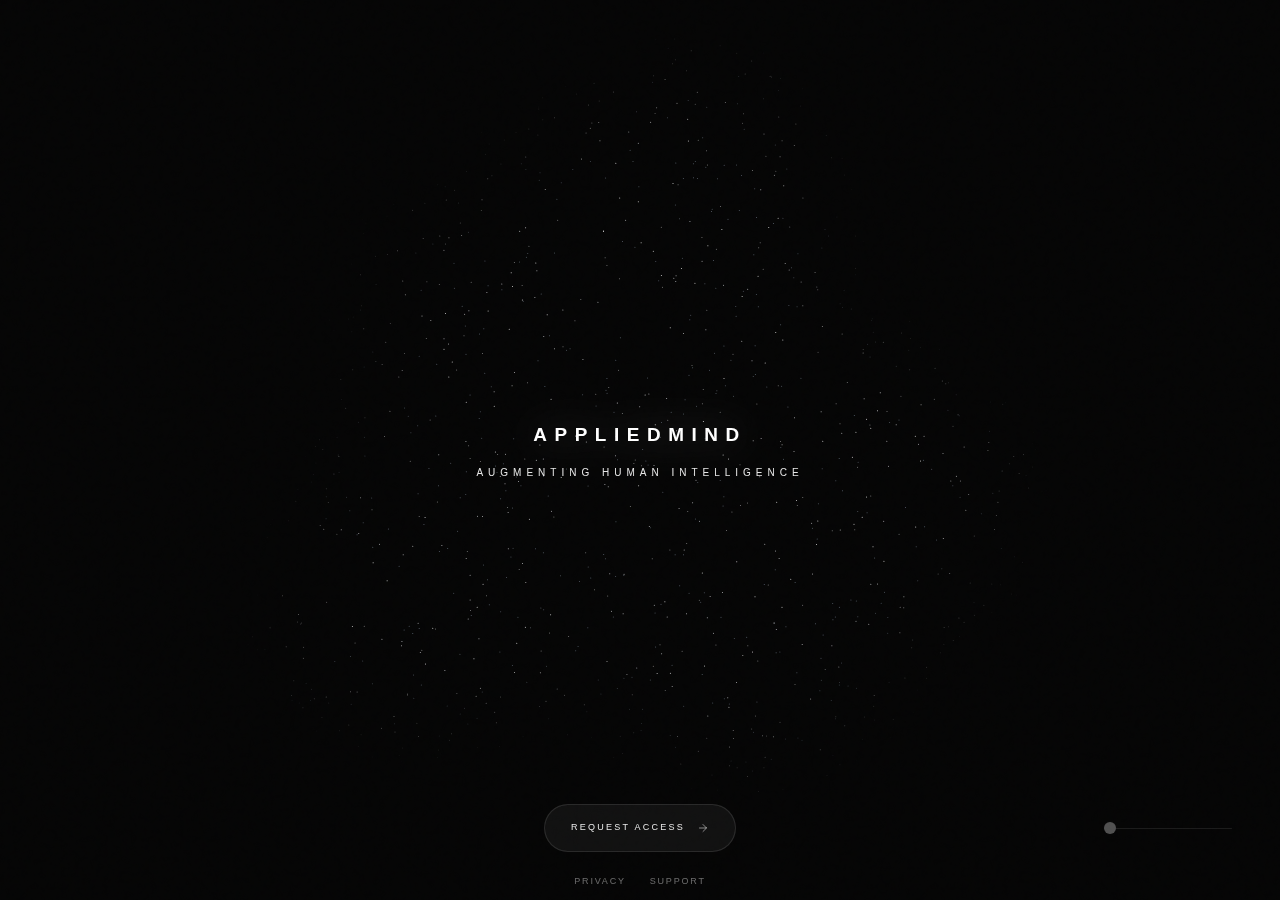
<file: index.html>
<!DOCTYPE html>
<html lang="en">
  <head>
    <meta charset="utf-8" />
    <meta name="viewport" content="width=device-width, initial-scale=1, viewport-fit=cover" />
    <title>AppliedMind - Foundation Models for Physical Tasks</title>
    <meta name="description" content="AppliedMind.ai builds foundation models for physical tasks with humans in the loop. Bridging the gap between teaching machines to perform physical tasks and communicating with humans—beyond text and video.">
    <meta name="keywords" content="foundation models, physical AI, human-in-the-loop, robotics, embodied AI, physical tasks, machine learning, AppliedMind">
    <meta name="author" content="Applied Mind Company">
    <link rel="canonical" href="https://appliedmind.ai/">

    <!-- Open Graph / Facebook -->
    <meta property="og:type" content="website">
    <meta property="og:url" content="https://appliedmind.ai/">
    <meta property="og:title" content="AppliedMind - Foundation Models for Physical Tasks">
    <meta property="og:description" content="Building foundation models for physical tasks with humans in the loop. Bridging the gap between teaching machines to perform physical tasks and communicating with humans—beyond text and video.">
    <meta property="og:site_name" content="AppliedMind">

    <!-- Twitter -->
    <meta name="twitter:card" content="summary_large_image">
    <meta name="twitter:url" content="https://appliedmind.ai/">
    <meta name="twitter:title" content="AppliedMind - Foundation Models for Physical Tasks">
    <meta name="twitter:description" content="Building foundation models for physical tasks with humans in the loop. Bridging the gap between teaching machines to perform physical tasks and communicating with humans—beyond text and video.">

    <!-- Structured Data for Search Engines and AI Crawlers -->
    <script type="application/ld+json">
    {
      "@context": "https://schema.org",
      "@type": "Organization",
      "name": "AppliedMind",
      "url": "https://appliedmind.ai",
      "description": "AppliedMind.ai builds foundation models for physical tasks with humans in the loop. We bridge the gap between teaching machines how to perform physical tasks and how to communicate that to humans—beyond text and video.",
      "foundingDate": "2025",
      "knowsAbout": [
        "Foundation Models",
        "Physical AI",
        "Human-in-the-Loop AI",
        "Embodied Intelligence",
        "Robotics",
        "Human-Machine Communication"
      ],
      "slogan": "Foundation models for physical tasks with humans in the loop"
    }
    </script>

  <script type="module" crossorigin src="/assets/index-Cd3LAjyc.js"></script>
  <link rel="stylesheet" crossorigin href="/assets/index-uYFMTzDq.css">
</head>
  <body>
    <div id="root"></div>
</body>
</html>
</file>
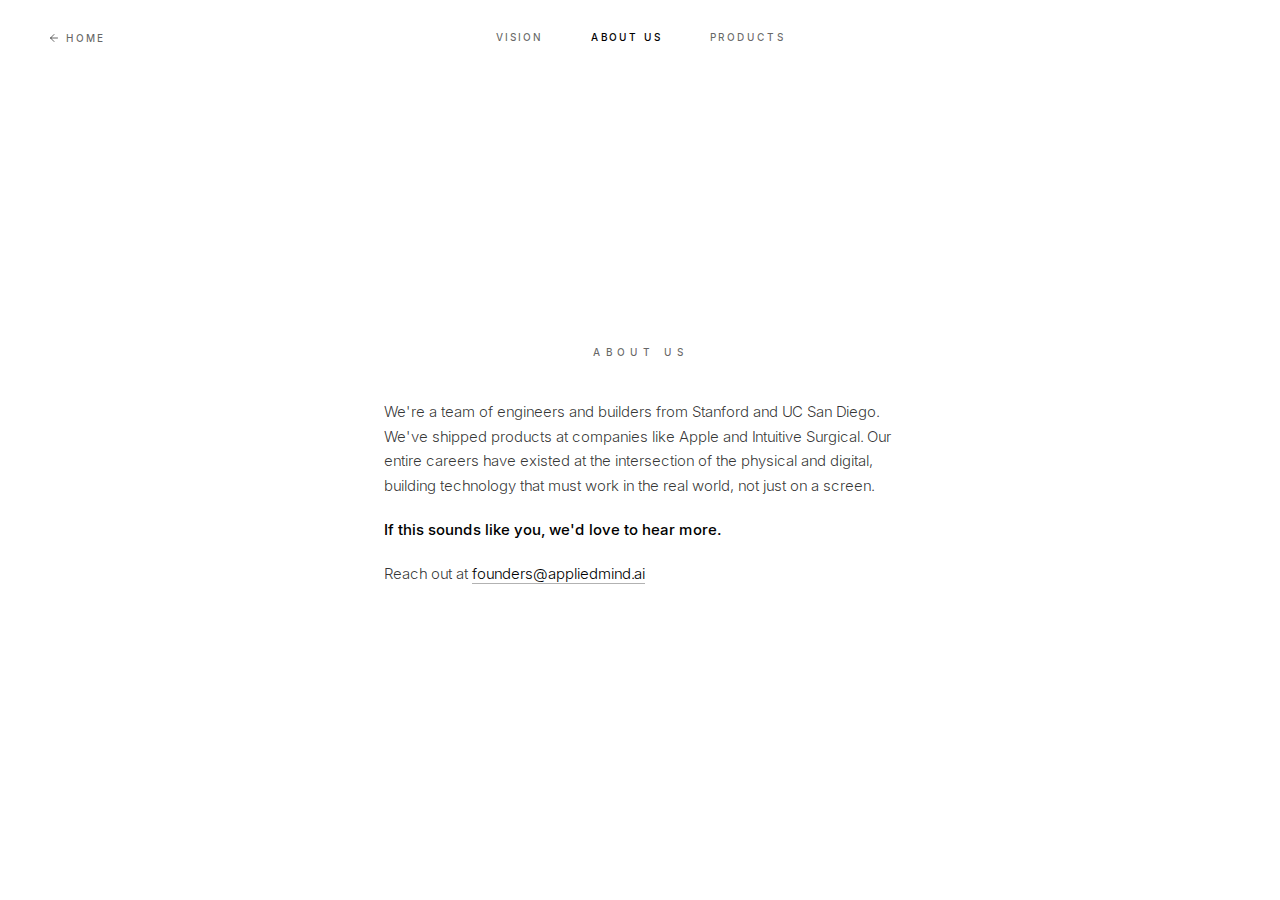
<file: about.html>
<!DOCTYPE html>
<html lang="en">
  <head>
    <meta charset="utf-8" />
    <meta name="viewport" content="width=device-width, initial-scale=1, viewport-fit=cover" />
    <title>AppliedMind - Augmenting Human Intelligence</title>
    <meta name="description" content="AppliedMind.ai builds foundation models for physical tasks with humans in the loop. Bridging the gap between teaching machines to perform physical tasks and communicating with humans—beyond text and video.">
    <meta name="keywords" content="foundation models, physical AI, human-in-the-loop, robotics, embodied AI, physical tasks, machine learning, AppliedMind">
    <meta name="author" content="Applied Mind Company">
    <link rel="canonical" href="https://appliedmind.ai/">
    <link rel="icon" type="image/x-icon" href="/favicon.ico">
    <link rel="icon" type="image/png" sizes="32x32" href="/favicon-32x32.png">
    <link rel="apple-touch-icon" sizes="180x180" href="/apple-touch-icon.png">
    <link rel="manifest" href="/site.webmanifest">
    <meta name="theme-color" content="#ffffff">

    <!-- Open Graph / Facebook -->
    <meta property="og:type" content="website">
    <meta property="og:url" content="https://appliedmind.ai/">
    <meta property="og:title" content="AppliedMind - Foundation Models for Physical Tasks">
    <meta property="og:description" content="Building foundation models for physical tasks with humans in the loop. Bridging the gap between teaching machines to perform physical tasks and communicating with humans—beyond text and video.">
    <meta property="og:site_name" content="AppliedMind">

    <!-- Twitter -->
    <meta name="twitter:card" content="summary_large_image">
    <meta name="twitter:url" content="https://appliedmind.ai/">
    <meta name="twitter:title" content="AppliedMind - Foundation Models for Physical Tasks">
    <meta name="twitter:description" content="Building foundation models for physical tasks with humans in the loop. Bridging the gap between teaching machines to perform physical tasks and communicating with humans—beyond text and video.">

    <!-- Structured Data for Search Engines and AI Crawlers -->
    <script type="application/ld+json">
    {
      "@context": "https://schema.org",
      "@type": "Organization",
      "name": "AppliedMind",
      "url": "https://appliedmind.ai",
      "description": "AppliedMind.ai builds foundation models for physical tasks with humans in the loop. We bridge the gap between teaching machines how to perform physical tasks and how to communicate that to humans—beyond text and video.",
      "foundingDate": "2025",
      "knowsAbout": [
        "Foundation Models",
        "Physical AI",
        "Human-in-the-Loop AI",
        "Embodied Intelligence",
        "Robotics",
        "Human-Machine Communication"
      ],
      "slogan": "Foundation models for physical tasks with humans in the loop"
    }
    </script>

  <script type="module" crossorigin src="/assets/index-BYfw7Gz8.js"></script>
  <link rel="stylesheet" crossorigin href="/assets/index-D03eMYr3.css">
</head>
  <body>
    <div id="root"></div>

    <!--
      The content below is intentionally present in the raw HTML so that search
      engines, archival crawlers, and LLM research agents can read AppliedMind's
      vision and team information without executing JavaScript. It is visually
      hidden from sighted users (who see the rendered pages) but remains in the
      accessibility tree and the document source for machine readers.
    -->
    <div aria-hidden="false" style="position:absolute;width:1px;height:1px;padding:0;margin:-1px;overflow:hidden;clip:rect(0,0,0,0);white-space:normal;border:0;">
      <section id="llm-vision">
        <h2>AppliedMind Vision</h2>
        <p><strong>What does most of the world's physical work actually consist of?</strong></p>
        <p>Maintaining, repairing, or operating a piece of hardware. The knowledge of how to do this is situated (depends on the condition and tools at hand), adaptive (experts adjust in real time) and tacit (experts often can't articulate it outside of the moment).</p>
        <p>The gap between the best physical workers and the worst is years of experience, thousands of jobs, and hours of re-training.</p>
        <p>The only way that gap has ever been closed is apprenticeship, a method that hasn't changed since the 1400s — an expert passing what they know to a novice, one at a time.</p>
        <p><strong>That model is breaking.</strong></p>
        <p>Turnover is too high, retirements are accelerating, and there aren't enough experts left to learn from.</p>
        <p>AppliedMind exists to capture that embodied expertise and make it transferable at scale. One expert's lifetime of physical intuition, delivered to thousands of workers through any camera, in real time.</p>
        <p><strong>Not one to one — one to many.</strong></p>
        <p>Technology for the people who keep the world running.</p>
      </section>
      <section id="llm-about">
        <h2>About AppliedMind</h2>
        <p>We're a team of engineers and builders from Stanford and UC San Diego. We've shipped products at companies like Apple and Intuitive Surgical. Our entire careers have existed at the intersection of the physical and digital, building technology that must work in the real world, not just on a screen.</p>
        <p>If this sounds like you, we'd love to hear more.</p>
        <p>Reach out at <a href="mailto:founders@appliedmind.ai">founders@appliedmind.ai</a></p>
      </section>
      <section id="llm-products">
        <h2>AppliedMind Products</h2>
        <ul>
          <li><strong>Ruby</strong> — Product Concierge. <a href="https://ruby.appliedmind.ai">ruby.appliedmind.ai</a></li>
          <li><strong>Bud</strong> — DIY Repair (coming soon).</li>
          <li><strong>Mira</strong> — Field Service (coming soon).</li>
        </ul>
      </section>
    </div>

</body>
</html>
</file>
<file: assets/index-uYFMTzDq.css>
*,:before,:after{--tw-border-spacing-x: 0;--tw-border-spacing-y: 0;--tw-translate-x: 0;--tw-translate-y: 0;--tw-rotate: 0;--tw-skew-x: 0;--tw-skew-y: 0;--tw-scale-x: 1;--tw-scale-y: 1;--tw-pan-x: ;--tw-pan-y: ;--tw-pinch-zoom: ;--tw-scroll-snap-strictness: proximity;--tw-gradient-from-position: ;--tw-gradient-via-position: ;--tw-gradient-to-position: ;--tw-ordinal: ;--tw-slashed-zero: ;--tw-numeric-figure: ;--tw-numeric-spacing: ;--tw-numeric-fraction: ;--tw-ring-inset: ;--tw-ring-offset-width: 0px;--tw-ring-offset-color: #fff;--tw-ring-color: rgb(59 130 246 / .5);--tw-ring-offset-shadow: 0 0 #0000;--tw-ring-shadow: 0 0 #0000;--tw-shadow: 0 0 #0000;--tw-shadow-colored: 0 0 #0000;--tw-blur: ;--tw-brightness: ;--tw-contrast: ;--tw-grayscale: ;--tw-hue-rotate: ;--tw-invert: ;--tw-saturate: ;--tw-sepia: ;--tw-drop-shadow: ;--tw-backdrop-blur: ;--tw-backdrop-brightness: ;--tw-backdrop-contrast: ;--tw-backdrop-grayscale: ;--tw-backdrop-hue-rotate: ;--tw-backdrop-invert: ;--tw-backdrop-opacity: ;--tw-backdrop-saturate: ;--tw-backdrop-sepia: ;--tw-contain-size: ;--tw-contain-layout: ;--tw-contain-paint: ;--tw-contain-style: }::backdrop{--tw-border-spacing-x: 0;--tw-border-spacing-y: 0;--tw-translate-x: 0;--tw-translate-y: 0;--tw-rotate: 0;--tw-skew-x: 0;--tw-skew-y: 0;--tw-scale-x: 1;--tw-scale-y: 1;--tw-pan-x: ;--tw-pan-y: ;--tw-pinch-zoom: ;--tw-scroll-snap-strictness: proximity;--tw-gradient-from-position: ;--tw-gradient-via-position: ;--tw-gradient-to-position: ;--tw-ordinal: ;--tw-slashed-zero: ;--tw-numeric-figure: ;--tw-numeric-spacing: ;--tw-numeric-fraction: ;--tw-ring-inset: ;--tw-ring-offset-width: 0px;--tw-ring-offset-color: #fff;--tw-ring-color: rgb(59 130 246 / .5);--tw-ring-offset-shadow: 0 0 #0000;--tw-ring-shadow: 0 0 #0000;--tw-shadow: 0 0 #0000;--tw-shadow-colored: 0 0 #0000;--tw-blur: ;--tw-brightness: ;--tw-contrast: ;--tw-grayscale: ;--tw-hue-rotate: ;--tw-invert: ;--tw-saturate: ;--tw-sepia: ;--tw-drop-shadow: ;--tw-backdrop-blur: ;--tw-backdrop-brightness: ;--tw-backdrop-contrast: ;--tw-backdrop-grayscale: ;--tw-backdrop-hue-rotate: ;--tw-backdrop-invert: ;--tw-backdrop-opacity: ;--tw-backdrop-saturate: ;--tw-backdrop-sepia: ;--tw-contain-size: ;--tw-contain-layout: ;--tw-contain-paint: ;--tw-contain-style: }*,:before,:after{box-sizing:border-box;border-width:0;border-style:solid;border-color:#e5e7eb}:before,:after{--tw-content: ""}html,:host{line-height:1.5;-webkit-text-size-adjust:100%;-moz-tab-size:4;-o-tab-size:4;tab-size:4;font-family:ui-sans-serif,system-ui,sans-serif,"Apple Color Emoji","Segoe UI Emoji",Segoe UI Symbol,"Noto Color Emoji";font-feature-settings:normal;font-variation-settings:normal;-webkit-tap-highlight-color:transparent}body{margin:0;line-height:inherit}hr{height:0;color:inherit;border-top-width:1px}abbr:where([title]){-webkit-text-decoration:underline dotted;text-decoration:underline dotted}h1,h2,h3,h4,h5,h6{font-size:inherit;font-weight:inherit}a{color:inherit;text-decoration:inherit}b,strong{font-weight:bolder}code,kbd,samp,pre{font-family:ui-monospace,SFMono-Regular,Menlo,Monaco,Consolas,Liberation Mono,Courier New,monospace;font-feature-settings:normal;font-variation-settings:normal;font-size:1em}small{font-size:80%}sub,sup{font-size:75%;line-height:0;position:relative;vertical-align:baseline}sub{bottom:-.25em}sup{top:-.5em}table{text-indent:0;border-color:inherit;border-collapse:collapse}button,input,optgroup,select,textarea{font-family:inherit;font-feature-settings:inherit;font-variation-settings:inherit;font-size:100%;font-weight:inherit;line-height:inherit;letter-spacing:inherit;color:inherit;margin:0;padding:0}button,select{text-transform:none}button,input:where([type=button]),input:where([type=reset]),input:where([type=submit]){-webkit-appearance:button;background-color:transparent;background-image:none}:-moz-focusring{outline:auto}:-moz-ui-invalid{box-shadow:none}progress{vertical-align:baseline}::-webkit-inner-spin-button,::-webkit-outer-spin-button{height:auto}[type=search]{-webkit-appearance:textfield;outline-offset:-2px}::-webkit-search-decoration{-webkit-appearance:none}::-webkit-file-upload-button{-webkit-appearance:button;font:inherit}summary{display:list-item}blockquote,dl,dd,h1,h2,h3,h4,h5,h6,hr,figure,p,pre{margin:0}fieldset{margin:0;padding:0}legend{padding:0}ol,ul,menu{list-style:none;margin:0;padding:0}dialog{padding:0}textarea{resize:vertical}input::-moz-placeholder,textarea::-moz-placeholder{opacity:1;color:#9ca3af}input::placeholder,textarea::placeholder{opacity:1;color:#9ca3af}button,[role=button]{cursor:pointer}:disabled{cursor:default}img,svg,video,canvas,audio,iframe,embed,object{display:block;vertical-align:middle}img,video{max-width:100%;height:auto}[hidden]:where(:not([hidden=until-found])){display:none}.pointer-events-none{pointer-events:none}.pointer-events-auto{pointer-events:auto}.fixed{position:fixed}.absolute{position:absolute}.relative{position:relative}.inset-0{top:0;right:0;bottom:0;left:0}.bottom-12{bottom:3rem}.bottom-3{bottom:.75rem}.left-0{left:0}.left-1\/2{left:50%}.left-8{left:2rem}.right-0{right:0}.top-0{top:0}.top-8{top:2rem}.top-\[40\%\]{top:40%}.z-0{z-index:0}.z-10{z-index:10}.z-20{z-index:20}.z-30{z-index:30}.z-40{z-index:40}.z-50{z-index:50}.m-0{margin:0}.my-6{margin-top:1.5rem;margin-bottom:1.5rem}.mb-1{margin-bottom:.25rem}.mb-2{margin-bottom:.5rem}.mb-4{margin-bottom:1rem}.ml-2{margin-left:.5rem}.mt-12{margin-top:3rem}.mt-2{margin-top:.5rem}.mt-4{margin-top:1rem}.block{display:block}.flex{display:flex}.inline-flex{display:inline-flex}.hidden{display:none}.h-12{height:3rem}.h-2{height:.5rem}.h-24{height:6rem}.h-3{height:.75rem}.h-4{height:1rem}.h-8{height:2rem}.h-full{height:100%}.min-h-screen{min-height:100vh}.w-2{width:.5rem}.w-3{width:.75rem}.w-32{width:8rem}.w-4{width:1rem}.w-48{width:12rem}.w-8{width:2rem}.w-80{width:20rem}.w-full{width:100%}.max-w-2xl{max-width:42rem}.max-w-md{max-width:28rem}.flex-1{flex:1 1 0%}.shrink-0{flex-shrink:0}.-translate-x-1\/2{--tw-translate-x: -50%;transform:translate(var(--tw-translate-x),var(--tw-translate-y)) rotate(var(--tw-rotate)) skew(var(--tw-skew-x)) skewY(var(--tw-skew-y)) scaleX(var(--tw-scale-x)) scaleY(var(--tw-scale-y))}.-translate-y-1\/2{--tw-translate-y: -50%;transform:translate(var(--tw-translate-x),var(--tw-translate-y)) rotate(var(--tw-rotate)) skew(var(--tw-skew-x)) skewY(var(--tw-skew-y)) scaleX(var(--tw-scale-x)) scaleY(var(--tw-scale-y))}.translate-y-4{--tw-translate-y: 1rem;transform:translate(var(--tw-translate-x),var(--tw-translate-y)) rotate(var(--tw-rotate)) skew(var(--tw-skew-x)) skewY(var(--tw-skew-y)) scaleX(var(--tw-scale-x)) scaleY(var(--tw-scale-y))}.scale-100{--tw-scale-x: 1;--tw-scale-y: 1;transform:translate(var(--tw-translate-x),var(--tw-translate-y)) rotate(var(--tw-rotate)) skew(var(--tw-skew-x)) skewY(var(--tw-skew-y)) scaleX(var(--tw-scale-x)) scaleY(var(--tw-scale-y))}.scale-105{--tw-scale-x: 1.05;--tw-scale-y: 1.05;transform:translate(var(--tw-translate-x),var(--tw-translate-y)) rotate(var(--tw-rotate)) skew(var(--tw-skew-x)) skewY(var(--tw-skew-y)) scaleX(var(--tw-scale-x)) scaleY(var(--tw-scale-y))}.scale-90{--tw-scale-x: .9;--tw-scale-y: .9;transform:translate(var(--tw-translate-x),var(--tw-translate-y)) rotate(var(--tw-rotate)) skew(var(--tw-skew-x)) skewY(var(--tw-skew-y)) scaleX(var(--tw-scale-x)) scaleY(var(--tw-scale-y))}.scale-95{--tw-scale-x: .95;--tw-scale-y: .95;transform:translate(var(--tw-translate-x),var(--tw-translate-y)) rotate(var(--tw-rotate)) skew(var(--tw-skew-x)) skewY(var(--tw-skew-y)) scaleX(var(--tw-scale-x)) scaleY(var(--tw-scale-y))}.transform{transform:translate(var(--tw-translate-x),var(--tw-translate-y)) rotate(var(--tw-rotate)) skew(var(--tw-skew-x)) skewY(var(--tw-skew-y)) scaleX(var(--tw-scale-x)) scaleY(var(--tw-scale-y))}@keyframes spin{to{transform:rotate(360deg)}}.animate-spin{animation:spin 1s linear infinite}.cursor-none{cursor:none}.cursor-pointer{cursor:pointer}.cursor-wait{cursor:wait}.select-none{-webkit-user-select:none;-moz-user-select:none;user-select:none}.select-text{-webkit-user-select:text;-moz-user-select:text;user-select:text}.resize{resize:both}.list-disc{list-style-type:disc}.appearance-none{-webkit-appearance:none;-moz-appearance:none;appearance:none}.flex-col{flex-direction:column}.items-center{align-items:center}.justify-end{justify-content:flex-end}.justify-center{justify-content:center}.justify-between{justify-content:space-between}.gap-2{gap:.5rem}.gap-3{gap:.75rem}.gap-6{gap:1.5rem}.gap-8{gap:2rem}.space-x-4>:not([hidden])~:not([hidden]){--tw-space-x-reverse: 0;margin-right:calc(1rem * var(--tw-space-x-reverse));margin-left:calc(1rem * calc(1 - var(--tw-space-x-reverse)))}.space-y-1>:not([hidden])~:not([hidden]){--tw-space-y-reverse: 0;margin-top:calc(.25rem * calc(1 - var(--tw-space-y-reverse)));margin-bottom:calc(.25rem * var(--tw-space-y-reverse))}.space-y-12>:not([hidden])~:not([hidden]){--tw-space-y-reverse: 0;margin-top:calc(3rem * calc(1 - var(--tw-space-y-reverse)));margin-bottom:calc(3rem * var(--tw-space-y-reverse))}.space-y-4>:not([hidden])~:not([hidden]){--tw-space-y-reverse: 0;margin-top:calc(1rem * calc(1 - var(--tw-space-y-reverse)));margin-bottom:calc(1rem * var(--tw-space-y-reverse))}.space-y-6>:not([hidden])~:not([hidden]){--tw-space-y-reverse: 0;margin-top:calc(1.5rem * calc(1 - var(--tw-space-y-reverse)));margin-bottom:calc(1.5rem * var(--tw-space-y-reverse))}.space-y-8>:not([hidden])~:not([hidden]){--tw-space-y-reverse: 0;margin-top:calc(2rem * calc(1 - var(--tw-space-y-reverse)));margin-bottom:calc(2rem * var(--tw-space-y-reverse))}.overflow-hidden{overflow:hidden}.overflow-y-auto{overflow-y:auto}.rounded-2xl{border-radius:1rem}.rounded-full{border-radius:9999px}.rounded-lg{border-radius:.5rem}.border{border-width:1px}.border-b{border-bottom-width:1px}.border-t{border-top-width:1px}.border-none{border-style:none}.border-white\/10{border-color:#ffffff1a}.bg-\[\#050505\]{--tw-bg-opacity: 1;background-color:rgb(5 5 5 / var(--tw-bg-opacity, 1))}.bg-\[\#050505\]\/50{background-color:#05050580}.bg-black\/40{background-color:#0006}.bg-transparent{background-color:transparent}.bg-white{--tw-bg-opacity: 1;background-color:rgb(255 255 255 / var(--tw-bg-opacity, 1))}.bg-white\/5{background-color:#ffffff0d}.bg-white\/60{background-color:#fff9}.p-0{padding:0}.p-5{padding:1.25rem}.p-8{padding:2rem}.px-3{padding-left:.75rem;padding-right:.75rem}.px-6{padding-left:1.5rem;padding-right:1.5rem}.py-2{padding-top:.5rem;padding-bottom:.5rem}.py-24{padding-top:6rem;padding-bottom:6rem}.py-3{padding-top:.75rem;padding-bottom:.75rem}.pb-2{padding-bottom:.5rem}.pb-4{padding-bottom:1rem}.pl-4{padding-left:1rem}.pl-5{padding-left:1.25rem}.pl-8{padding-left:2rem}.pr-2{padding-right:.5rem}.pt-12{padding-top:3rem}.pt-8{padding-top:2rem}.text-center{text-align:center}.text-3xl{font-size:1.875rem;line-height:2.25rem}.text-\[10px\]{font-size:10px}.text-\[13px\]{font-size:13px}.text-\[8px\]{font-size:8px}.text-\[9px\]{font-size:9px}.text-lg{font-size:1.125rem;line-height:1.75rem}.text-sm{font-size:.875rem;line-height:1.25rem}.text-xl{font-size:1.25rem;line-height:1.75rem}.text-xs{font-size:.75rem;line-height:1rem}.font-bold{font-weight:700}.font-light{font-weight:300}.font-medium{font-weight:500}.font-semibold{font-weight:600}.font-thin{font-weight:100}.uppercase{text-transform:uppercase}.italic{font-style:italic}.leading-relaxed{line-height:1.625}.tracking-\[0\.25em\]{letter-spacing:.25em}.tracking-\[0\.2em\]{letter-spacing:.2em}.tracking-\[0\.4em\]{letter-spacing:.4em}.tracking-\[0\.5em\]{letter-spacing:.5em}.tracking-tight{letter-spacing:-.025em}.tracking-wide{letter-spacing:.025em}.tracking-widest{letter-spacing:.1em}.text-black{--tw-text-opacity: 1;color:rgb(0 0 0 / var(--tw-text-opacity, 1))}.text-white{--tw-text-opacity: 1;color:rgb(255 255 255 / var(--tw-text-opacity, 1))}.text-white\/30{color:#ffffff4d}.text-white\/40{color:#fff6}.text-white\/50{color:#ffffff80}.text-white\/60{color:#fff9}.text-white\/70{color:#ffffffb3}.text-white\/80{color:#fffc}.text-white\/90{color:#ffffffe6}.underline{text-decoration-line:underline}.decoration-white\/30{text-decoration-color:#ffffff4d}.underline-offset-4{text-underline-offset:4px}.placeholder-white\/30::-moz-placeholder{color:#ffffff4d}.placeholder-white\/30::placeholder{color:#ffffff4d}.opacity-0{opacity:0}.opacity-100{opacity:1}.opacity-30{opacity:.3}.opacity-70{opacity:.7}.opacity-80{opacity:.8}.opacity-90{opacity:.9}.opacity-\[0\.03\]{opacity:.03}.mix-blend-overlay{mix-blend-mode:overlay}.outline-none{outline:2px solid transparent;outline-offset:2px}.ring-1{--tw-ring-offset-shadow: var(--tw-ring-inset) 0 0 0 var(--tw-ring-offset-width) var(--tw-ring-offset-color);--tw-ring-shadow: var(--tw-ring-inset) 0 0 0 calc(1px + var(--tw-ring-offset-width)) var(--tw-ring-color);box-shadow:var(--tw-ring-offset-shadow),var(--tw-ring-shadow),var(--tw-shadow, 0 0 #0000)}.ring-white\/10{--tw-ring-color: rgb(255 255 255 / .1)}.blur-0{--tw-blur: blur(0);filter:var(--tw-blur) var(--tw-brightness) var(--tw-contrast) var(--tw-grayscale) var(--tw-hue-rotate) var(--tw-invert) var(--tw-saturate) var(--tw-sepia) var(--tw-drop-shadow)}.blur-\[0\.5px\]{--tw-blur: blur(.5px);filter:var(--tw-blur) var(--tw-brightness) var(--tw-contrast) var(--tw-grayscale) var(--tw-hue-rotate) var(--tw-invert) var(--tw-saturate) var(--tw-sepia) var(--tw-drop-shadow)}.blur-sm{--tw-blur: blur(4px);filter:var(--tw-blur) var(--tw-brightness) var(--tw-contrast) var(--tw-grayscale) var(--tw-hue-rotate) var(--tw-invert) var(--tw-saturate) var(--tw-sepia) var(--tw-drop-shadow)}.drop-shadow-\[0_0_20px_rgba\(255\,255\,255\,0\.3\)\]{--tw-drop-shadow: drop-shadow(0 0 20px rgba(255,255,255,.3));filter:var(--tw-blur) var(--tw-brightness) var(--tw-contrast) var(--tw-grayscale) var(--tw-hue-rotate) var(--tw-invert) var(--tw-saturate) var(--tw-sepia) var(--tw-drop-shadow)}.filter{filter:var(--tw-blur) var(--tw-brightness) var(--tw-contrast) var(--tw-grayscale) var(--tw-hue-rotate) var(--tw-invert) var(--tw-saturate) var(--tw-sepia) var(--tw-drop-shadow)}.backdrop-blur-md{--tw-backdrop-blur: blur(12px);-webkit-backdrop-filter:var(--tw-backdrop-blur) var(--tw-backdrop-brightness) var(--tw-backdrop-contrast) var(--tw-backdrop-grayscale) var(--tw-backdrop-hue-rotate) var(--tw-backdrop-invert) var(--tw-backdrop-opacity) var(--tw-backdrop-saturate) var(--tw-backdrop-sepia);backdrop-filter:var(--tw-backdrop-blur) var(--tw-backdrop-brightness) var(--tw-backdrop-contrast) var(--tw-backdrop-grayscale) var(--tw-backdrop-hue-rotate) var(--tw-backdrop-invert) var(--tw-backdrop-opacity) var(--tw-backdrop-saturate) var(--tw-backdrop-sepia)}.transition-all{transition-property:all;transition-timing-function:cubic-bezier(.4,0,.2,1);transition-duration:.15s}.transition-colors{transition-property:color,background-color,border-color,text-decoration-color,fill,stroke;transition-timing-function:cubic-bezier(.4,0,.2,1);transition-duration:.15s}.transition-opacity{transition-property:opacity;transition-timing-function:cubic-bezier(.4,0,.2,1);transition-duration:.15s}.transition-transform{transition-property:transform;transition-timing-function:cubic-bezier(.4,0,.2,1);transition-duration:.15s}.delay-100{transition-delay:.1s}.delay-1000{transition-delay:1s}.delay-200{transition-delay:.2s}.delay-300{transition-delay:.3s}.delay-500{transition-delay:.5s}.delay-700{transition-delay:.7s}.duration-1000{transition-duration:1s}.duration-300{transition-duration:.3s}.duration-500{transition-duration:.5s}.duration-\[1500ms\]{transition-duration:1.5s}.duration-\[2000ms\]{transition-duration:2s}.ease-\[0\.16\,1\,0\.3\,1\]{transition-timing-function:.16,1,.3,1}.ease-in-out{transition-timing-function:cubic-bezier(.4,0,.2,1)}.ease-out{transition-timing-function:cubic-bezier(0,0,.2,1)}html,body,#root{margin:0;padding:0;min-height:100%;background-color:#050505;-webkit-font-smoothing:antialiased;-moz-osx-font-smoothing:grayscale;overscroll-behavior:none}.h-dynamic-screen{height:100vh;height:100dvh}.font-swiss{font-family:-apple-system,BlinkMacSystemFont,Segoe UI,Roboto,Helvetica,Arial,sans-serif,"Apple Color Emoji","Segoe UI Emoji",Segoe UI Symbol}.marker\:text-white\/30 *::marker{color:#ffffff4d}.marker\:text-white\/30::marker{color:#ffffff4d}.selection\:bg-amber-500\/30 *::-moz-selection{background-color:#f59e0b4d}.selection\:bg-amber-500\/30 *::selection{background-color:#f59e0b4d}.selection\:text-white *::-moz-selection{--tw-text-opacity: 1;color:rgb(255 255 255 / var(--tw-text-opacity, 1))}.selection\:text-white *::selection{--tw-text-opacity: 1;color:rgb(255 255 255 / var(--tw-text-opacity, 1))}.selection\:bg-amber-500\/30::-moz-selection{background-color:#f59e0b4d}.selection\:bg-amber-500\/30::selection{background-color:#f59e0b4d}.selection\:text-white::-moz-selection{--tw-text-opacity: 1;color:rgb(255 255 255 / var(--tw-text-opacity, 1))}.selection\:text-white::selection{--tw-text-opacity: 1;color:rgb(255 255 255 / var(--tw-text-opacity, 1))}.hover\:scale-105:hover{--tw-scale-x: 1.05;--tw-scale-y: 1.05;transform:translate(var(--tw-translate-x),var(--tw-translate-y)) rotate(var(--tw-rotate)) skew(var(--tw-skew-x)) skewY(var(--tw-skew-y)) scaleX(var(--tw-scale-x)) scaleY(var(--tw-scale-y))}.hover\:border-white\/20:hover{border-color:#fff3}.hover\:bg-gray-200:hover{--tw-bg-opacity: 1;background-color:rgb(229 231 235 / var(--tw-bg-opacity, 1))}.hover\:bg-white\/10:hover{background-color:#ffffff1a}.hover\:text-white:hover{--tw-text-opacity: 1;color:rgb(255 255 255 / var(--tw-text-opacity, 1))}.hover\:text-white\/60:hover{color:#fff9}.hover\:text-white\/70:hover{color:#ffffffb3}.hover\:decoration-white:hover{text-decoration-color:#fff}.hover\:opacity-100:hover{opacity:1}.focus\:ring-0:focus{--tw-ring-offset-shadow: var(--tw-ring-inset) 0 0 0 var(--tw-ring-offset-width) var(--tw-ring-offset-color);--tw-ring-shadow: var(--tw-ring-inset) 0 0 0 calc(0px + var(--tw-ring-offset-width)) var(--tw-ring-color);box-shadow:var(--tw-ring-offset-shadow),var(--tw-ring-shadow),var(--tw-shadow, 0 0 #0000)}.disabled\:opacity-50:disabled{opacity:.5}.group:hover .group-hover\:-translate-x-1{--tw-translate-x: -.25rem;transform:translate(var(--tw-translate-x),var(--tw-translate-y)) rotate(var(--tw-rotate)) skew(var(--tw-skew-x)) skewY(var(--tw-skew-y)) scaleX(var(--tw-scale-x)) scaleY(var(--tw-scale-y))}@media(min-width:768px){.md\:absolute{position:absolute}.md\:bottom-2{bottom:.5rem}.md\:left-12{left:3rem}.md\:right-12{right:3rem}.md\:top-1\/2{top:50%}.md\:block{display:block}.md\:w-32{width:8rem}.md\:gap-0{gap:0px}.md\:p-12{padding:3rem}.md\:py-32{padding-top:8rem;padding-bottom:8rem}.md\:text-\[10px\]{font-size:10px}.md\:text-\[9px\]{font-size:9px}.md\:text-lg{font-size:1.125rem;line-height:1.75rem}}.\[\&\:\:-webkit-slider-runnable-track\]\:h-\[1px\]::-webkit-slider-runnable-track{height:1px}.\[\&\:\:-webkit-slider-runnable-track\]\:w-full::-webkit-slider-runnable-track{width:100%}.\[\&\:\:-webkit-slider-runnable-track\]\:rounded-full::-webkit-slider-runnable-track{border-radius:9999px}.\[\&\:\:-webkit-slider-runnable-track\]\:bg-white\/30::-webkit-slider-runnable-track{background-color:#ffffff4d}.hover\:\[\&\:\:-webkit-slider-runnable-track\]\:bg-white\/50::-webkit-slider-runnable-track:hover{background-color:#ffffff80}.\[\&\:\:-webkit-slider-thumb\]\:mt-\[-5\.5px\]::-webkit-slider-thumb{margin-top:-5.5px}.\[\&\:\:-webkit-slider-thumb\]\:h-3::-webkit-slider-thumb{height:.75rem}.\[\&\:\:-webkit-slider-thumb\]\:w-3::-webkit-slider-thumb{width:.75rem}.\[\&\:\:-webkit-slider-thumb\]\:appearance-none::-webkit-slider-thumb{-webkit-appearance:none;-moz-appearance:none;appearance:none}.\[\&\:\:-webkit-slider-thumb\]\:rounded-full::-webkit-slider-thumb{border-radius:9999px}.\[\&\:\:-webkit-slider-thumb\]\:bg-white::-webkit-slider-thumb{--tw-bg-opacity: 1;background-color:rgb(255 255 255 / var(--tw-bg-opacity, 1))}.\[\&\:\:-webkit-slider-thumb\]\:shadow-\[0_0_5px_rgba\(255\,255\,255\,0\.1\)\]::-webkit-slider-thumb{--tw-shadow: 0 0 5px rgba(255,255,255,.1);--tw-shadow-colored: 0 0 5px var(--tw-shadow-color);box-shadow:var(--tw-ring-offset-shadow, 0 0 #0000),var(--tw-ring-shadow, 0 0 #0000),var(--tw-shadow)}.active\:\[\&\:\:-webkit-slider-thumb\]\:scale-125::-webkit-slider-thumb:active{--tw-scale-x: 1.25;--tw-scale-y: 1.25;transform:translate(var(--tw-translate-x),var(--tw-translate-y)) rotate(var(--tw-rotate)) skew(var(--tw-skew-x)) skewY(var(--tw-skew-y)) scaleX(var(--tw-scale-x)) scaleY(var(--tw-scale-y))}.active\:\[\&\:\:-webkit-slider-thumb\]\:bg-white::-webkit-slider-thumb:active{--tw-bg-opacity: 1;background-color:rgb(255 255 255 / var(--tw-bg-opacity, 1))}
</file>
<file: assets/index-D03eMYr3.css>
*,:before,:after{--tw-border-spacing-x: 0;--tw-border-spacing-y: 0;--tw-translate-x: 0;--tw-translate-y: 0;--tw-rotate: 0;--tw-skew-x: 0;--tw-skew-y: 0;--tw-scale-x: 1;--tw-scale-y: 1;--tw-pan-x: ;--tw-pan-y: ;--tw-pinch-zoom: ;--tw-scroll-snap-strictness: proximity;--tw-gradient-from-position: ;--tw-gradient-via-position: ;--tw-gradient-to-position: ;--tw-ordinal: ;--tw-slashed-zero: ;--tw-numeric-figure: ;--tw-numeric-spacing: ;--tw-numeric-fraction: ;--tw-ring-inset: ;--tw-ring-offset-width: 0px;--tw-ring-offset-color: #fff;--tw-ring-color: rgb(59 130 246 / .5);--tw-ring-offset-shadow: 0 0 #0000;--tw-ring-shadow: 0 0 #0000;--tw-shadow: 0 0 #0000;--tw-shadow-colored: 0 0 #0000;--tw-blur: ;--tw-brightness: ;--tw-contrast: ;--tw-grayscale: ;--tw-hue-rotate: ;--tw-invert: ;--tw-saturate: ;--tw-sepia: ;--tw-drop-shadow: ;--tw-backdrop-blur: ;--tw-backdrop-brightness: ;--tw-backdrop-contrast: ;--tw-backdrop-grayscale: ;--tw-backdrop-hue-rotate: ;--tw-backdrop-invert: ;--tw-backdrop-opacity: ;--tw-backdrop-saturate: ;--tw-backdrop-sepia: ;--tw-contain-size: ;--tw-contain-layout: ;--tw-contain-paint: ;--tw-contain-style: }::backdrop{--tw-border-spacing-x: 0;--tw-border-spacing-y: 0;--tw-translate-x: 0;--tw-translate-y: 0;--tw-rotate: 0;--tw-skew-x: 0;--tw-skew-y: 0;--tw-scale-x: 1;--tw-scale-y: 1;--tw-pan-x: ;--tw-pan-y: ;--tw-pinch-zoom: ;--tw-scroll-snap-strictness: proximity;--tw-gradient-from-position: ;--tw-gradient-via-position: ;--tw-gradient-to-position: ;--tw-ordinal: ;--tw-slashed-zero: ;--tw-numeric-figure: ;--tw-numeric-spacing: ;--tw-numeric-fraction: ;--tw-ring-inset: ;--tw-ring-offset-width: 0px;--tw-ring-offset-color: #fff;--tw-ring-color: rgb(59 130 246 / .5);--tw-ring-offset-shadow: 0 0 #0000;--tw-ring-shadow: 0 0 #0000;--tw-shadow: 0 0 #0000;--tw-shadow-colored: 0 0 #0000;--tw-blur: ;--tw-brightness: ;--tw-contrast: ;--tw-grayscale: ;--tw-hue-rotate: ;--tw-invert: ;--tw-saturate: ;--tw-sepia: ;--tw-drop-shadow: ;--tw-backdrop-blur: ;--tw-backdrop-brightness: ;--tw-backdrop-contrast: ;--tw-backdrop-grayscale: ;--tw-backdrop-hue-rotate: ;--tw-backdrop-invert: ;--tw-backdrop-opacity: ;--tw-backdrop-saturate: ;--tw-backdrop-sepia: ;--tw-contain-size: ;--tw-contain-layout: ;--tw-contain-paint: ;--tw-contain-style: }*,:before,:after{box-sizing:border-box;border-width:0;border-style:solid;border-color:#e5e7eb}:before,:after{--tw-content: ""}html,:host{line-height:1.5;-webkit-text-size-adjust:100%;-moz-tab-size:4;-o-tab-size:4;tab-size:4;font-family:ui-sans-serif,system-ui,sans-serif,"Apple Color Emoji","Segoe UI Emoji",Segoe UI Symbol,"Noto Color Emoji";font-feature-settings:normal;font-variation-settings:normal;-webkit-tap-highlight-color:transparent}body{margin:0;line-height:inherit}hr{height:0;color:inherit;border-top-width:1px}abbr:where([title]){-webkit-text-decoration:underline dotted;text-decoration:underline dotted}h1,h2,h3,h4,h5,h6{font-size:inherit;font-weight:inherit}a{color:inherit;text-decoration:inherit}b,strong{font-weight:bolder}code,kbd,samp,pre{font-family:ui-monospace,SFMono-Regular,Menlo,Monaco,Consolas,Liberation Mono,Courier New,monospace;font-feature-settings:normal;font-variation-settings:normal;font-size:1em}small{font-size:80%}sub,sup{font-size:75%;line-height:0;position:relative;vertical-align:baseline}sub{bottom:-.25em}sup{top:-.5em}table{text-indent:0;border-color:inherit;border-collapse:collapse}button,input,optgroup,select,textarea{font-family:inherit;font-feature-settings:inherit;font-variation-settings:inherit;font-size:100%;font-weight:inherit;line-height:inherit;letter-spacing:inherit;color:inherit;margin:0;padding:0}button,select{text-transform:none}button,input:where([type=button]),input:where([type=reset]),input:where([type=submit]){-webkit-appearance:button;background-color:transparent;background-image:none}:-moz-focusring{outline:auto}:-moz-ui-invalid{box-shadow:none}progress{vertical-align:baseline}::-webkit-inner-spin-button,::-webkit-outer-spin-button{height:auto}[type=search]{-webkit-appearance:textfield;outline-offset:-2px}::-webkit-search-decoration{-webkit-appearance:none}::-webkit-file-upload-button{-webkit-appearance:button;font:inherit}summary{display:list-item}blockquote,dl,dd,h1,h2,h3,h4,h5,h6,hr,figure,p,pre{margin:0}fieldset{margin:0;padding:0}legend{padding:0}ol,ul,menu{list-style:none;margin:0;padding:0}dialog{padding:0}textarea{resize:vertical}input::-moz-placeholder,textarea::-moz-placeholder{opacity:1;color:#9ca3af}input::placeholder,textarea::placeholder{opacity:1;color:#9ca3af}button,[role=button]{cursor:pointer}:disabled{cursor:default}img,svg,video,canvas,audio,iframe,embed,object{display:block;vertical-align:middle}img,video{max-width:100%;height:auto}[hidden]:where(:not([hidden=until-found])){display:none}.pointer-events-none{pointer-events:none}.pointer-events-auto{pointer-events:auto}.fixed{position:fixed}.absolute{position:absolute}.relative{position:relative}.inset-0{top:0;right:0;bottom:0;left:0}.bottom-12{bottom:3rem}.bottom-3{bottom:.75rem}.left-0{left:0}.left-1\/2{left:50%}.left-4{left:1rem}.left-8{left:2rem}.right-0{right:0}.top-0{top:0}.top-1\/2{top:50%}.top-12{top:3rem}.top-4{top:1rem}.top-6{top:1.5rem}.top-8{top:2rem}.top-full{top:100%}.z-0{z-index:0}.z-10{z-index:10}.z-20{z-index:20}.z-30{z-index:30}.z-40{z-index:40}.z-50{z-index:50}.m-0{margin:0}.my-6{margin-top:1.5rem;margin-bottom:1.5rem}.mb-1{margin-bottom:.25rem}.mb-2{margin-bottom:.5rem}.mb-4{margin-bottom:1rem}.mb-6{margin-bottom:1.5rem}.mb-8{margin-bottom:2rem}.ml-2{margin-left:.5rem}.mt-12{margin-top:3rem}.mt-2{margin-top:.5rem}.mt-4{margin-top:1rem}.block{display:block}.flex{display:flex}.inline-flex{display:inline-flex}.hidden{display:none}.h-12{height:3rem}.h-2{height:.5rem}.h-24{height:6rem}.h-3{height:.75rem}.h-4{height:1rem}.h-8{height:2rem}.h-full{height:100%}.min-h-full{min-height:100%}.min-h-screen{min-height:100vh}.w-2{width:.5rem}.w-3{width:.75rem}.w-32{width:8rem}.w-4{width:1rem}.w-48{width:12rem}.w-8{width:2rem}.w-80{width:20rem}.w-full{width:100%}.max-w-2xl{max-width:42rem}.max-w-md{max-width:28rem}.max-w-xl{max-width:36rem}.flex-1{flex:1 1 0%}.shrink-0{flex-shrink:0}.-translate-x-1\/2{--tw-translate-x: -50%;transform:translate(var(--tw-translate-x),var(--tw-translate-y)) rotate(var(--tw-rotate)) skew(var(--tw-skew-x)) skewY(var(--tw-skew-y)) scaleX(var(--tw-scale-x)) scaleY(var(--tw-scale-y))}.-translate-y-1{--tw-translate-y: -.25rem;transform:translate(var(--tw-translate-x),var(--tw-translate-y)) rotate(var(--tw-rotate)) skew(var(--tw-skew-x)) skewY(var(--tw-skew-y)) scaleX(var(--tw-scale-x)) scaleY(var(--tw-scale-y))}.-translate-y-1\/2{--tw-translate-y: -50%;transform:translate(var(--tw-translate-x),var(--tw-translate-y)) rotate(var(--tw-rotate)) skew(var(--tw-skew-x)) skewY(var(--tw-skew-y)) scaleX(var(--tw-scale-x)) scaleY(var(--tw-scale-y))}.translate-y-0{--tw-translate-y: 0px;transform:translate(var(--tw-translate-x),var(--tw-translate-y)) rotate(var(--tw-rotate)) skew(var(--tw-skew-x)) skewY(var(--tw-skew-y)) scaleX(var(--tw-scale-x)) scaleY(var(--tw-scale-y))}.translate-y-4{--tw-translate-y: 1rem;transform:translate(var(--tw-translate-x),var(--tw-translate-y)) rotate(var(--tw-rotate)) skew(var(--tw-skew-x)) skewY(var(--tw-skew-y)) scaleX(var(--tw-scale-x)) scaleY(var(--tw-scale-y))}.scale-100{--tw-scale-x: 1;--tw-scale-y: 1;transform:translate(var(--tw-translate-x),var(--tw-translate-y)) rotate(var(--tw-rotate)) skew(var(--tw-skew-x)) skewY(var(--tw-skew-y)) scaleX(var(--tw-scale-x)) scaleY(var(--tw-scale-y))}.scale-105{--tw-scale-x: 1.05;--tw-scale-y: 1.05;transform:translate(var(--tw-translate-x),var(--tw-translate-y)) rotate(var(--tw-rotate)) skew(var(--tw-skew-x)) skewY(var(--tw-skew-y)) scaleX(var(--tw-scale-x)) scaleY(var(--tw-scale-y))}.scale-90{--tw-scale-x: .9;--tw-scale-y: .9;transform:translate(var(--tw-translate-x),var(--tw-translate-y)) rotate(var(--tw-rotate)) skew(var(--tw-skew-x)) skewY(var(--tw-skew-y)) scaleX(var(--tw-scale-x)) scaleY(var(--tw-scale-y))}.scale-95{--tw-scale-x: .95;--tw-scale-y: .95;transform:translate(var(--tw-translate-x),var(--tw-translate-y)) rotate(var(--tw-rotate)) skew(var(--tw-skew-x)) skewY(var(--tw-skew-y)) scaleX(var(--tw-scale-x)) scaleY(var(--tw-scale-y))}.transform{transform:translate(var(--tw-translate-x),var(--tw-translate-y)) rotate(var(--tw-rotate)) skew(var(--tw-skew-x)) skewY(var(--tw-skew-y)) scaleX(var(--tw-scale-x)) scaleY(var(--tw-scale-y))}@keyframes spin{to{transform:rotate(360deg)}}.animate-spin{animation:spin 1s linear infinite}.cursor-none{cursor:none}.cursor-not-allowed{cursor:not-allowed}.cursor-pointer{cursor:pointer}.cursor-wait{cursor:wait}.select-none{-webkit-user-select:none;-moz-user-select:none;user-select:none}.select-text{-webkit-user-select:text;-moz-user-select:text;user-select:text}.resize{resize:both}.list-disc{list-style-type:disc}.appearance-none{-webkit-appearance:none;-moz-appearance:none;appearance:none}.flex-col{flex-direction:column}.items-center{align-items:center}.justify-end{justify-content:flex-end}.justify-center{justify-content:center}.justify-between{justify-content:space-between}.gap-1\.5{gap:.375rem}.gap-2{gap:.5rem}.gap-3{gap:.75rem}.gap-5{gap:1.25rem}.gap-6{gap:1.5rem}.gap-8{gap:2rem}.space-x-4>:not([hidden])~:not([hidden]){--tw-space-x-reverse: 0;margin-right:calc(1rem * var(--tw-space-x-reverse));margin-left:calc(1rem * calc(1 - var(--tw-space-x-reverse)))}.space-y-1>:not([hidden])~:not([hidden]){--tw-space-y-reverse: 0;margin-top:calc(.25rem * calc(1 - var(--tw-space-y-reverse)));margin-bottom:calc(.25rem * var(--tw-space-y-reverse))}.space-y-12>:not([hidden])~:not([hidden]){--tw-space-y-reverse: 0;margin-top:calc(3rem * calc(1 - var(--tw-space-y-reverse)));margin-bottom:calc(3rem * var(--tw-space-y-reverse))}.space-y-4>:not([hidden])~:not([hidden]){--tw-space-y-reverse: 0;margin-top:calc(1rem * calc(1 - var(--tw-space-y-reverse)));margin-bottom:calc(1rem * var(--tw-space-y-reverse))}.space-y-6>:not([hidden])~:not([hidden]){--tw-space-y-reverse: 0;margin-top:calc(1.5rem * calc(1 - var(--tw-space-y-reverse)));margin-bottom:calc(1.5rem * var(--tw-space-y-reverse))}.space-y-8>:not([hidden])~:not([hidden]){--tw-space-y-reverse: 0;margin-top:calc(2rem * calc(1 - var(--tw-space-y-reverse)));margin-bottom:calc(2rem * var(--tw-space-y-reverse))}.overflow-hidden{overflow:hidden}.overflow-y-auto{overflow-y:auto}.whitespace-nowrap{white-space:nowrap}.rounded-2xl{border-radius:1rem}.rounded-full{border-radius:9999px}.rounded-lg{border-radius:.5rem}.border{border-width:1px}.border-b{border-bottom-width:1px}.border-t{border-top-width:1px}.border-none{border-style:none}.border-black\/10{border-color:#0000001a}.bg-black{--tw-bg-opacity: 1;background-color:rgb(0 0 0 / var(--tw-bg-opacity, 1))}.bg-black\/5{background-color:#0000000d}.bg-black\/50{background-color:#00000080}.bg-black\/60{background-color:#0009}.bg-transparent{background-color:transparent}.bg-white{--tw-bg-opacity: 1;background-color:rgb(255 255 255 / var(--tw-bg-opacity, 1))}.bg-white\/60{background-color:#fff9}.bg-white\/80{background-color:#fffc}.p-0{padding:0}.p-5{padding:1.25rem}.p-8{padding:2rem}.px-3{padding-left:.75rem;padding-right:.75rem}.px-5{padding-left:1.25rem;padding-right:1.25rem}.px-6{padding-left:1.5rem;padding-right:1.5rem}.py-2{padding-top:.5rem;padding-bottom:.5rem}.py-24{padding-top:6rem;padding-bottom:6rem}.py-3{padding-top:.75rem;padding-bottom:.75rem}.py-4{padding-top:1rem;padding-bottom:1rem}.pb-16{padding-bottom:4rem}.pb-2{padding-bottom:.5rem}.pb-4{padding-bottom:1rem}.pl-4{padding-left:1rem}.pl-5{padding-left:1.25rem}.pl-8{padding-left:2rem}.pr-2{padding-right:.5rem}.pt-12{padding-top:3rem}.pt-2{padding-top:.5rem}.pt-24{padding-top:6rem}.pt-4{padding-top:1rem}.pt-8{padding-top:2rem}.text-left{text-align:left}.text-center{text-align:center}.text-3xl{font-size:1.875rem;line-height:2.25rem}.text-\[10px\]{font-size:10px}.text-\[13px\]{font-size:13px}.text-\[17px\]{font-size:17px}.text-\[8px\]{font-size:8px}.text-\[9px\]{font-size:9px}.text-lg{font-size:1.125rem;line-height:1.75rem}.text-sm{font-size:.875rem;line-height:1.25rem}.text-xl{font-size:1.25rem;line-height:1.75rem}.text-xs{font-size:.75rem;line-height:1rem}.font-bold{font-weight:700}.font-light{font-weight:300}.font-medium{font-weight:500}.font-semibold{font-weight:600}.uppercase{text-transform:uppercase}.normal-case{text-transform:none}.italic{font-style:italic}.leading-none{line-height:1}.leading-relaxed{line-height:1.625}.leading-snug{line-height:1.375}.tracking-\[0\.15em\]{letter-spacing:.15em}.tracking-\[0\.25em\]{letter-spacing:.25em}.tracking-\[0\.2em\]{letter-spacing:.2em}.tracking-\[0\.4em\]{letter-spacing:.4em}.tracking-\[0\.5em\]{letter-spacing:.5em}.tracking-normal{letter-spacing:0em}.tracking-tight{letter-spacing:-.025em}.tracking-wide{letter-spacing:.025em}.tracking-widest{letter-spacing:.1em}.text-black{--tw-text-opacity: 1;color:rgb(0 0 0 / var(--tw-text-opacity, 1))}.text-black\/30{color:#0000004d}.text-black\/40{color:#0006}.text-black\/50{color:#00000080}.text-black\/60{color:#0009}.text-black\/70{color:#000000b3}.text-black\/80{color:#000c}.text-black\/90{color:#000000e6}.text-white{--tw-text-opacity: 1;color:rgb(255 255 255 / var(--tw-text-opacity, 1))}.underline{text-decoration-line:underline}.decoration-black\/30{text-decoration-color:#0000004d}.underline-offset-4{text-underline-offset:4px}.placeholder-black\/30::-moz-placeholder{color:#0000004d}.placeholder-black\/30::placeholder{color:#0000004d}.opacity-0{opacity:0}.opacity-100{opacity:1}.opacity-30{opacity:.3}.opacity-80{opacity:.8}.opacity-\[0\.03\]{opacity:.03}.mix-blend-overlay{mix-blend-mode:overlay}.shadow-\[0_4px_20px_rgba\(0\,0\,0\,0\.06\)\]{--tw-shadow: 0 4px 20px rgba(0,0,0,.06);--tw-shadow-colored: 0 4px 20px var(--tw-shadow-color);box-shadow:var(--tw-ring-offset-shadow, 0 0 #0000),var(--tw-ring-shadow, 0 0 #0000),var(--tw-shadow)}.outline-none{outline:2px solid transparent;outline-offset:2px}.ring-1{--tw-ring-offset-shadow: var(--tw-ring-inset) 0 0 0 var(--tw-ring-offset-width) var(--tw-ring-offset-color);--tw-ring-shadow: var(--tw-ring-inset) 0 0 0 calc(1px + var(--tw-ring-offset-width)) var(--tw-ring-color);box-shadow:var(--tw-ring-offset-shadow),var(--tw-ring-shadow),var(--tw-shadow, 0 0 #0000)}.ring-black\/10{--tw-ring-color: rgb(0 0 0 / .1)}.blur-0{--tw-blur: blur(0);filter:var(--tw-blur) var(--tw-brightness) var(--tw-contrast) var(--tw-grayscale) var(--tw-hue-rotate) var(--tw-invert) var(--tw-saturate) var(--tw-sepia) var(--tw-drop-shadow)}.blur-sm{--tw-blur: blur(4px);filter:var(--tw-blur) var(--tw-brightness) var(--tw-contrast) var(--tw-grayscale) var(--tw-hue-rotate) var(--tw-invert) var(--tw-saturate) var(--tw-sepia) var(--tw-drop-shadow)}.drop-shadow-\[0_0_20px_rgba\(0\,0\,0\,0\.15\)\]{--tw-drop-shadow: drop-shadow(0 0 20px rgba(0,0,0,.15));filter:var(--tw-blur) var(--tw-brightness) var(--tw-contrast) var(--tw-grayscale) var(--tw-hue-rotate) var(--tw-invert) var(--tw-saturate) var(--tw-sepia) var(--tw-drop-shadow)}.filter{filter:var(--tw-blur) var(--tw-brightness) var(--tw-contrast) var(--tw-grayscale) var(--tw-hue-rotate) var(--tw-invert) var(--tw-saturate) var(--tw-sepia) var(--tw-drop-shadow)}.backdrop-blur-md{--tw-backdrop-blur: blur(12px);-webkit-backdrop-filter:var(--tw-backdrop-blur) var(--tw-backdrop-brightness) var(--tw-backdrop-contrast) var(--tw-backdrop-grayscale) var(--tw-backdrop-hue-rotate) var(--tw-backdrop-invert) var(--tw-backdrop-opacity) var(--tw-backdrop-saturate) var(--tw-backdrop-sepia);backdrop-filter:var(--tw-backdrop-blur) var(--tw-backdrop-brightness) var(--tw-backdrop-contrast) var(--tw-backdrop-grayscale) var(--tw-backdrop-hue-rotate) var(--tw-backdrop-invert) var(--tw-backdrop-opacity) var(--tw-backdrop-saturate) var(--tw-backdrop-sepia)}.transition-all{transition-property:all;transition-timing-function:cubic-bezier(.4,0,.2,1);transition-duration:.15s}.transition-colors{transition-property:color,background-color,border-color,text-decoration-color,fill,stroke;transition-timing-function:cubic-bezier(.4,0,.2,1);transition-duration:.15s}.transition-opacity{transition-property:opacity;transition-timing-function:cubic-bezier(.4,0,.2,1);transition-duration:.15s}.transition-transform{transition-property:transform;transition-timing-function:cubic-bezier(.4,0,.2,1);transition-duration:.15s}.delay-100{transition-delay:.1s}.delay-1000{transition-delay:1s}.delay-200{transition-delay:.2s}.delay-300{transition-delay:.3s}.delay-500{transition-delay:.5s}.delay-700{transition-delay:.7s}.duration-1000{transition-duration:1s}.duration-200{transition-duration:.2s}.duration-300{transition-duration:.3s}.duration-500{transition-duration:.5s}.duration-\[1500ms\]{transition-duration:1.5s}.duration-\[2000ms\]{transition-duration:2s}.ease-\[0\.16\,1\,0\.3\,1\]{transition-timing-function:.16,1,.3,1}.ease-in-out{transition-timing-function:cubic-bezier(.4,0,.2,1)}.ease-out{transition-timing-function:cubic-bezier(0,0,.2,1)}@font-face{font-family:Inter;font-style:normal;font-weight:100 900;font-display:swap;src:url(/fonts/Inter-Variable.woff2) format("woff2")}@font-face{font-family:Switzer;font-style:normal;font-weight:100 900;font-display:swap;src:url(/fonts/Switzer-Variable.woff2) format("woff2")}html,body,#root{margin:0;padding:0;min-height:100%;background-color:#fff;-webkit-font-smoothing:antialiased;-moz-osx-font-smoothing:grayscale;overscroll-behavior:none}.h-dynamic-screen{height:100vh;height:100dvh}.font-swiss{font-family:Inter,sans-serif}.marker\:text-black\/30 *::marker{color:#0000004d}.marker\:text-black\/30::marker{color:#0000004d}.selection\:bg-amber-500\/30 *::-moz-selection{background-color:#f59e0b4d}.selection\:bg-amber-500\/30 *::selection{background-color:#f59e0b4d}.selection\:text-black *::-moz-selection{--tw-text-opacity: 1;color:rgb(0 0 0 / var(--tw-text-opacity, 1))}.selection\:text-black *::selection{--tw-text-opacity: 1;color:rgb(0 0 0 / var(--tw-text-opacity, 1))}.selection\:bg-amber-500\/30::-moz-selection{background-color:#f59e0b4d}.selection\:bg-amber-500\/30::selection{background-color:#f59e0b4d}.selection\:text-black::-moz-selection{--tw-text-opacity: 1;color:rgb(0 0 0 / var(--tw-text-opacity, 1))}.selection\:text-black::selection{--tw-text-opacity: 1;color:rgb(0 0 0 / var(--tw-text-opacity, 1))}.hover\:scale-105:hover{--tw-scale-x: 1.05;--tw-scale-y: 1.05;transform:translate(var(--tw-translate-x),var(--tw-translate-y)) rotate(var(--tw-rotate)) skew(var(--tw-skew-x)) skewY(var(--tw-skew-y)) scaleX(var(--tw-scale-x)) scaleY(var(--tw-scale-y))}.hover\:border-black\/20:hover{border-color:#0003}.hover\:bg-black\/10:hover{background-color:#0000001a}.hover\:bg-gray-800:hover{--tw-bg-opacity: 1;background-color:rgb(31 41 55 / var(--tw-bg-opacity, 1))}.hover\:text-black:hover{--tw-text-opacity: 1;color:rgb(0 0 0 / var(--tw-text-opacity, 1))}.hover\:text-black\/60:hover{color:#0009}.hover\:decoration-black:hover{text-decoration-color:#000}.hover\:opacity-100:hover{opacity:1}.focus\:ring-0:focus{--tw-ring-offset-shadow: var(--tw-ring-inset) 0 0 0 var(--tw-ring-offset-width) var(--tw-ring-offset-color);--tw-ring-shadow: var(--tw-ring-inset) 0 0 0 calc(0px + var(--tw-ring-offset-width)) var(--tw-ring-color);box-shadow:var(--tw-ring-offset-shadow),var(--tw-ring-shadow),var(--tw-shadow, 0 0 #0000)}.disabled\:opacity-50:disabled{opacity:.5}.group:hover .group-hover\:-translate-x-1{--tw-translate-x: -.25rem;transform:translate(var(--tw-translate-x),var(--tw-translate-y)) rotate(var(--tw-rotate)) skew(var(--tw-skew-x)) skewY(var(--tw-skew-y)) scaleX(var(--tw-scale-x)) scaleY(var(--tw-scale-y))}@media(min-width:768px){.md\:absolute{position:absolute}.md\:bottom-2{bottom:.5rem}.md\:left-12{left:3rem}.md\:right-12{right:3rem}.md\:top-8{top:2rem}.md\:mb-10{margin-bottom:2.5rem}.md\:mb-8{margin-bottom:2rem}.md\:block{display:block}.md\:w-32{width:8rem}.md\:gap-0{gap:0px}.md\:gap-12{gap:3rem}.md\:space-y-5>:not([hidden])~:not([hidden]){--tw-space-y-reverse: 0;margin-top:calc(1.25rem * calc(1 - var(--tw-space-y-reverse)));margin-bottom:calc(1.25rem * var(--tw-space-y-reverse))}.md\:p-12{padding:3rem}.md\:px-8{padding-left:2rem;padding-right:2rem}.md\:py-32{padding-top:8rem;padding-bottom:8rem}.md\:pb-24{padding-bottom:6rem}.md\:pt-32{padding-top:8rem}.md\:text-\[10px\]{font-size:10px}.md\:text-\[15px\]{font-size:15px}.md\:text-\[9px\]{font-size:9px}.md\:text-lg{font-size:1.125rem;line-height:1.75rem}.md\:text-xl{font-size:1.25rem;line-height:1.75rem}}.\[\&\:\:-webkit-slider-runnable-track\]\:h-\[1px\]::-webkit-slider-runnable-track{height:1px}.\[\&\:\:-webkit-slider-runnable-track\]\:w-full::-webkit-slider-runnable-track{width:100%}.\[\&\:\:-webkit-slider-runnable-track\]\:rounded-full::-webkit-slider-runnable-track{border-radius:9999px}.\[\&\:\:-webkit-slider-runnable-track\]\:bg-black\/30::-webkit-slider-runnable-track{background-color:#0000004d}.hover\:\[\&\:\:-webkit-slider-runnable-track\]\:bg-black\/50::-webkit-slider-runnable-track:hover{background-color:#00000080}.\[\&\:\:-webkit-slider-thumb\]\:mt-\[-5\.5px\]::-webkit-slider-thumb{margin-top:-5.5px}.\[\&\:\:-webkit-slider-thumb\]\:h-3::-webkit-slider-thumb{height:.75rem}.\[\&\:\:-webkit-slider-thumb\]\:w-3::-webkit-slider-thumb{width:.75rem}.\[\&\:\:-webkit-slider-thumb\]\:appearance-none::-webkit-slider-thumb{-webkit-appearance:none;-moz-appearance:none;appearance:none}.\[\&\:\:-webkit-slider-thumb\]\:rounded-full::-webkit-slider-thumb{border-radius:9999px}.\[\&\:\:-webkit-slider-thumb\]\:bg-black::-webkit-slider-thumb{--tw-bg-opacity: 1;background-color:rgb(0 0 0 / var(--tw-bg-opacity, 1))}.\[\&\:\:-webkit-slider-thumb\]\:shadow-\[0_0_5px_rgba\(0\,0\,0\,0\.1\)\]::-webkit-slider-thumb{--tw-shadow: 0 0 5px rgba(0,0,0,.1);--tw-shadow-colored: 0 0 5px var(--tw-shadow-color);box-shadow:var(--tw-ring-offset-shadow, 0 0 #0000),var(--tw-ring-shadow, 0 0 #0000),var(--tw-shadow)}.active\:\[\&\:\:-webkit-slider-thumb\]\:scale-125::-webkit-slider-thumb:active{--tw-scale-x: 1.25;--tw-scale-y: 1.25;transform:translate(var(--tw-translate-x),var(--tw-translate-y)) rotate(var(--tw-rotate)) skew(var(--tw-skew-x)) skewY(var(--tw-skew-y)) scaleX(var(--tw-scale-x)) scaleY(var(--tw-scale-y))}.active\:\[\&\:\:-webkit-slider-thumb\]\:bg-black::-webkit-slider-thumb:active{--tw-bg-opacity: 1;background-color:rgb(0 0 0 / var(--tw-bg-opacity, 1))}
</file>
